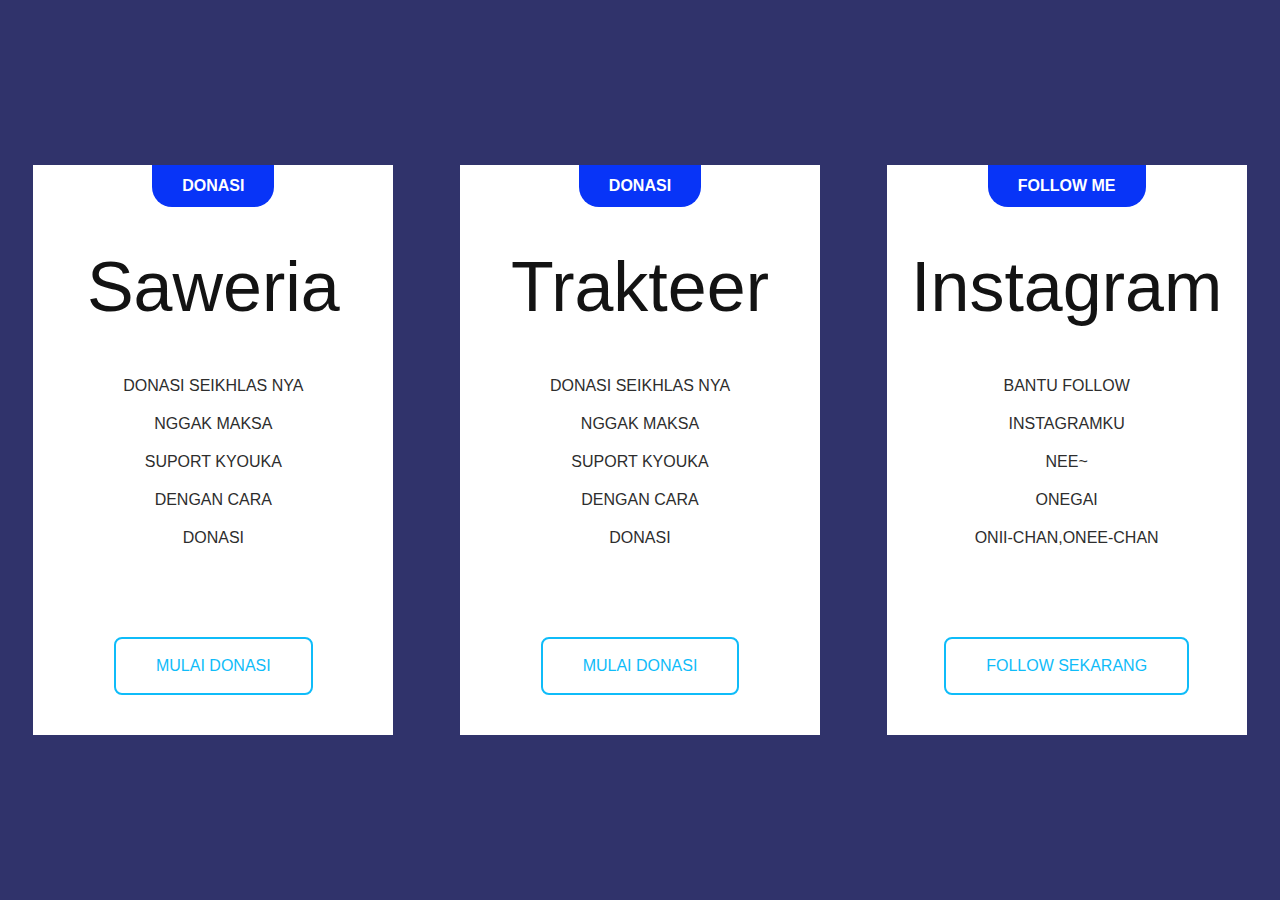
<file: donasi.html>
<!DOCTYPE html>
<html lang="en">
<head>
  <meta charset="UTF-8">
  <meta name="viewport" content="width=device-width, initial-scale=1.0">
  <title></title>
  <link rel="stylesheet" href="./neko/style.css">
</head>
  <div class="pricing-table">
    <div class="pricing-card">
      <h3 class="pricing-card-header">Donasi</h3>
      <div class="price"><sup></sup>Saweria<span></span></div>
      <ul>
        <li><strong></strong> Donasi Seikhlas nya</li>
        <li><strong></strong> Nggak Maksa</li>
        <li><strong></strong> Suport Kyouka</li>
        <li><strong></strong> Dengan Cara</li>
        <li><strong></strong> Donasi</li>
      </ul>
      <a href="https://saweria.co/WibuTeam/" class="order-btn">Mulai Donasi</a>
    </div>

    <div class="pricing-card">
      <h3 class="pricing-card-header">Donasi</h3>
      <div class="price"><sup></sup>Trakteer<span></span></div>
      <ul>
        <li><strong></strong> Donasi Seikhlas nya</li>
        <li><strong></strong> Nggak Maksa</li>
        <li><strong></strong> Suport Kyouka</li>
        <li><strong></strong> Dengan Cara</li>
        <li><strong></strong> Donasi</li>
      </ul>
      <a href="https://trakteer.id/Kyouka" class="order-btn">Mulai Donasi</a>
    </div>

    <div class="pricing-card">
      <h3 class="pricing-card-header">Follow Me</h3>
      <div class="price"><sup></sup>Instagram<span></span></div>
      <ul>
        <li><strong></strong>Bantu FolloW</li>
        <li><strong></strong>InstagramKu</li>
        <li><strong></strong>Nee~</li>
        <li><strong></strong>Onegai</li>
        <li><strong></strong>Onii-Chan,Onee-Chan</li>
      </ul>
      <a href="https://Instagram.com/ruka.nime7" class="order-btn">Follow Sekarang</a>
    </div>

    
  </div>
</body>
</html>
</file>
<file: neko/style.css>
*{
  margin: 0;
  padding: 0;
  box-sizing: border-box;
  font-family: "Open Sans",sans-serif;
  text-decoration: none;
  list-style: none;
}

body{
  background-color: #30336b;
  min-height: 100vh;
  display: flex;
  align-items: center;
}

.pricing-table{
  display: flex;
  flex-wrap: wrap;
  justify-content: space-around;
  width: min(1600px, 100%);
  margin: auto;
}

.pricing-card{
  flex: 1;
  max-width: 360px;
  background-color: rgb(255, 255, 255);
  margin: 20px 10px;
  text-align: center;
  cursor: pointer;
  overflow: hidden;
  color: #2d2d2d;
  transition: .3s linear;
}

.pricing-card-header{
  background-color: #0834f7;
  display: inline-block;
  color: #fff;
  padding: 12px 30px;
  border-radius: 0 0 20px 20px;
  font-size: 16px;
  text-transform: uppercase;
  font-weight: 600;
  transition: .4s linear;
}

.pricing-card:hover .pricing-card-header{
  box-shadow: 0 0 0 26em #0088f8;
}

.price{
  font-size: 70px;
  color: #131313;
  margin: 40px 0;
  transition: .2s linear;
}

.price sup, .price span{
  font-size: 22px;
  font-weight: 700;
}

.pricing-card:hover ,.pricing-card:hover .price{
  color: #fff;
}

.pricing-card li{
  font-size: 16px;
  padding: 10px 0;
  text-transform: uppercase;
}

.order-btn{
  display: inline-block;
  margin-bottom: 40px;
  margin-top: 80px;
  border: 2px solid #0fbcf9;
  color: #0fbcf9;
  padding: 18px 40px;
  border-radius: 8px;
  text-transform: uppercase;
  font-weight: 500;
  transition: .3s linear;
}

.order-btn:hover{
  background-color: #0fbcf9;
  color: #fff;
}

@media screen and (max-width:1100px){
  .pricing-card{
    flex: 50%;
  }
}
</file>
